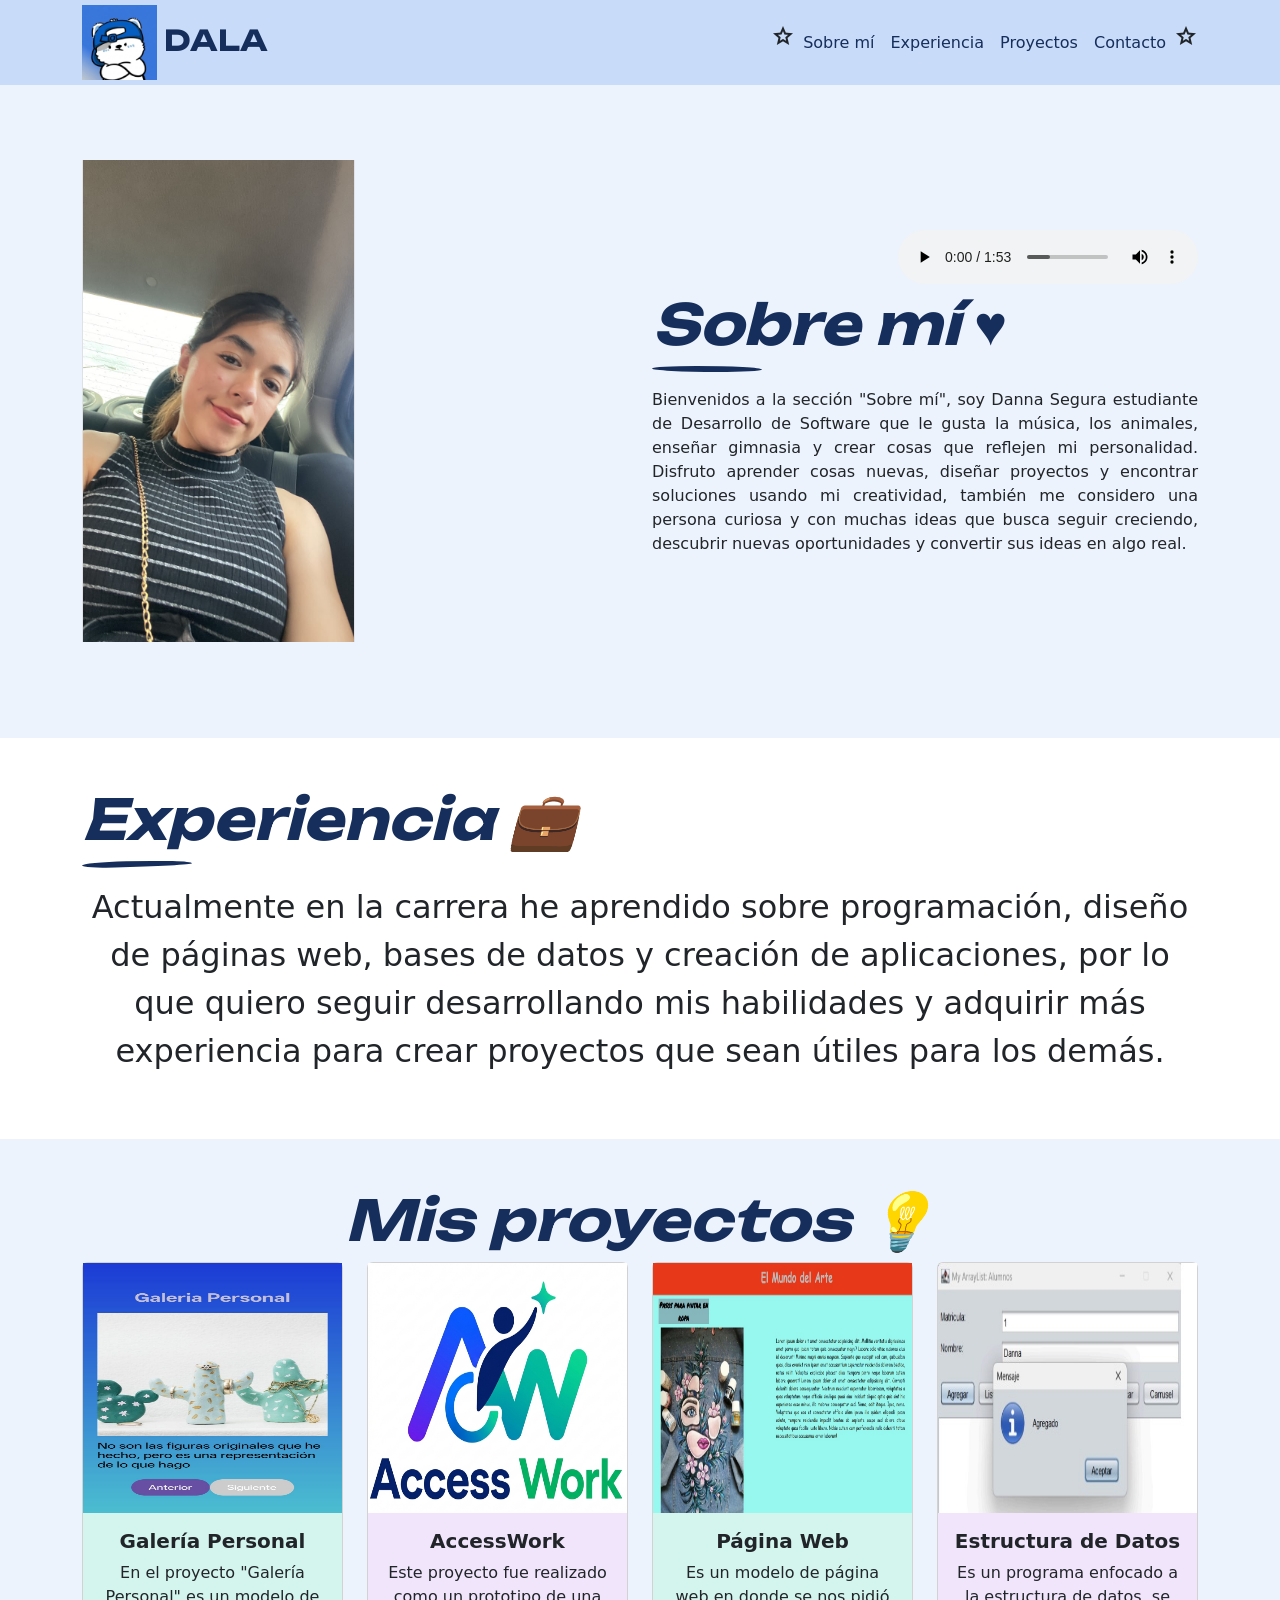
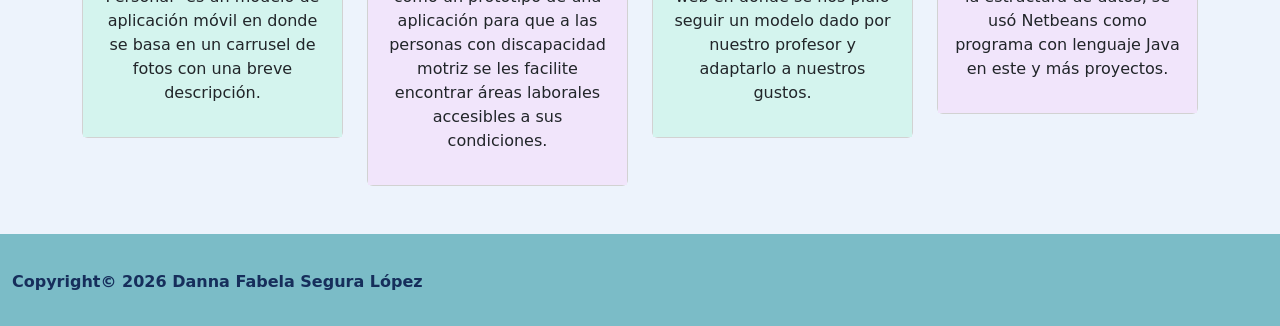
<file: Examen_sitioP/index.html>
<!DOCTYPE html>
    <html lang="en">
    <head>
        <meta charset="UTF-8">
        <meta name="viewport" content="width=device-width, initial-scale=1.0">
        
    <!--     <link href="https://cdn.jsdelivr.net/npm/bootstrap@5.3.8/dist/css/bootstrap.min.css" rel="stylesheet" integrity="sha384-sRIl4kxILFvY47J16cr9ZwB07vP4J8+LH7qKQnuqkuIAvNWLzeN8tE5YBujZqJLB" crossorigin="anonymous">
    -->   
    <link rel="stylesheet" href="https://fonts.googleapis.com/css2?family=Material+Symbols+Outlined:opsz,wght,FILL,GRAD@20..48,100..700,0..1,-50..200&icon_names=star" />
    <link href="https://fonts.googleapis.com/css2?family=Unbounded:wght@200..900&display=swap" rel="stylesheet">
    <link rel="stylesheet" href="css/bootstrap.min.css">
    <link rel="stylesheet" href="css/estilos.css">    
        
      <link rel="icon" type="image/png" href="iconos/logo.png">        
      <title>DALA</title>
    </head>
    <body>

    <header class="navbar navbar-expand-lg py-0 navbar-dark fixed-top">
         <nav class="container">
            <a class="navbar-brand" href="#">
                <img src="iconos/logo.png" alt="Logo" class="d-inline-block align-text-middle logotipo">
                DALA
            </a>
            <button class="navbar-toggler" type="button" data-bs-toggle="collapse" data-bs-target="#navbarNavAltMarkup" aria-controls="navbarNavAltMarkup" aria-expanded="false" aria-label="Toggle navigation">
            <span class="navbar-toggler-icon"></span>
            </button>
            <div class="collapse navbar-collapse" id="navbarNavAltMarkup">
                <div class="navbar-nav ms-auto">
                   <span class="material-symbols-outlined">
                    star
                    </span>
                    <a class="nav-link" href="#sobremi">Sobre mí</a>
                    <a class="nav-link" href="#experiencia">Experiencia</a>
                    <a class="nav-link" href="#proyectos">Proyectos</a>
                    <a class="nav-link" href="contacto.html">Contacto</a>
                    <span class="material-symbols-outlined">
                      star
                      </span>
                </div>
            </div>
        </nav>
    </header>

    <section id="sobremi" class="container py-5 my-5">
        <div class="row align-items-center">
            <figure class="col-lg-6 col-md-10 mx-auto mb-4 mb-lg-0">
                <img src="imagenes/Mifoto.jpeg" alt="yo" class="img-fluid border-start border-end border2" id="foto">
            </figure>
            <ar class="col-lg-6 col-md-10 mx-auto text-center text-lg-end">
        <audio src="medios/audio/cancionC.mp3" controls></audio>
                <h1 class="display-4 fw-bold text-lg-start fst-italic">Sobre mí &#9829</h1>
                <div class="mb-3 mx-auto mx-lg-0" style="width: 110px; height: 6px; background-color: #162e5b; border-radius: 40% 60%;"></div>
                <p id="parrafo" class="collapse d-lg-block">
                  Bienvenidos a la sección "Sobre mí", soy Danna Segura estudiante de Desarrollo de Software que le gusta la música, los animales, enseñar gimnasia y crear cosas que reflejen mi personalidad. Disfruto aprender cosas nuevas, diseñar proyectos y encontrar soluciones usando mi creatividad, también me considero una persona curiosa y con muchas ideas que busca seguir creciendo, descubrir nuevas oportunidades y convertir sus ideas en algo real.
                </p>
                <a class="btn btn-primary d-lg-none" data-bs-toggle="collapse" href="#parrafo" role="button" aria-expanded="false" aria-controls="parrafo">
                    Link with href
                </a>
                </article>
        </div>
    </section>

        <section id="experiencia" class="text-center py-5">
            <article class="container">
                <h1 class="display-4 fw-bold text-lg-start fst-italic">Experiencia &#128188</h1>
                <div class="mb-3" style="width: 110px; height: 6px; background-color: #162e5b; border-radius: 40% 60% 70% 30% / 50% 60% 40% 50%; transform: rotate(-1.5deg); margin-top: 4px;"></div>
                <p class="fs-2 tex-justify">Actualmente en la carrera he aprendido sobre programación, diseño de páginas web, bases de datos y creación de aplicaciones,
                por lo que quiero seguir desarrollando mis habilidades y adquirir más experiencia para crear proyectos que sean útiles para los demás.
                </p>
            </article>
        </section>

        <section id="proyectos" class="container py-5 color: #162e5b;">
            <h1 class="display-4 fw-bold text-center fst-italic">Mis proyectos &#128161</h1>
            <div class="row">
                <article class="col-10 col-md-6 col-lg-3 offset-1 offset-md-0">
                    <div class="card">
                        <img src="imagenes/GaleriaP.jpeg" class="imagen1" alt="Galería Personal">
                        <div class="card-body" id="proyecto1">
                            <h5 class="card-title fw-bold text-start text-lg-center">Galería Personal</h5>
                            <p class="card-text d-none d-lg-flex text-center">En el proyecto "Galería Personal" es un modelo de aplicación móvil en donde se basa en un carrusel de fotos con una breve descripción.</p>
                            <a href="#" class="btn btn-primary d-lg-none"  data-bs-toggle="modal" data-bs-target="#proy_rv">Ver proyecto...</a>
                        </div>
                    </div>
                </article> 
               
                <article class="col-10 col-md-6 col-lg-3 offset-1 offset-md-0">
                    <div class="card">
                        <img src="imagenes/AccessWork.jpg" class="imagen1" alt="AccessWork">
                        <div class="card-body" id="proyecto2">
                            <h5 class="card-title fw-bold text-start text-lg-center">AccessWork</h5>
                            <p class="card-text d-none d-lg-flex text-center">Este proyecto fue realizado como un prototipo de una aplicación para que a las personas con discapacidad motriz se les facilite encontrar áreas laborales accesibles a sus condiciones.</p>
                            <a href="#" class="btn btn-primary d-lg-none"  data-bs-toggle="modal" data-bs-target="#proy_seg">Ver proyecto...</a>
                        </div>
                    </div>
                </article> 
                
                <article class="col-10 col-md-6 col-lg-3 offset-1 offset-md-0">
                    <div class="card">
                        <img src="imagenes/PaginaW.jpeg" class="imagen1" alt="Página Web">
                        <div class="card-body" id="proyecto1">
                            <h5 class="card-title fw-bold text-start text-lg-center">Página Web</h5>
                            <p class="card-text d-none d-lg-flex text-center">Es un modelo de página web en donde se nos pidió seguir un modelo dado por nuestro profesor y adaptarlo a nuestros gustos.</p>
                            <a href="#" class="btn btn-primary d-lg-none"  data-bs-toggle="modal" data-bs-target="#proy_des">Ver proyecto...</a>
                        </div>
                    </div>
                </article> 

                <article class="col-10 col-md-6 col-lg-3 offset-1 offset-md-0">
                    <div class="card">
                        <img src="imagenes/ProgramaED.jpeg" class="imagen1" alt="Programacion ED">
                        <div class="card-body" id="proyecto2">
                            <h5 class="card-title fw-bold text-start text-lg-center">Estructura de Datos</h5>
                            <p class="card-text d-none d-lg-flex text-center">Es un programa enfocado a la estructura de datos, se usó Netbeans como programa con lenguaje Java en este y más proyectos.</p>
                            <a href="#" class="btn btn-primary d-lg-none"  data-bs-toggle="modal" data-bs-target="#proy_ra">Ver proyecto...</a>
                        </div>
                    </div>
                </article> 
            </div>
        </section>

        <footer class="container-fluid  text-center fw-bold">
          <p class="py-3"> Copyright©️ 2026 Danna Fabela Segura López</p>
        </footer>

<!--         Ventana Modal -->

<!-- Modal -->
<div class="modal fade" id="proy_rv" tabindex="-1" aria-labelledby="proy_rv" aria-hidden="true">
  <div class="modal-dialog">
    <div class="modal-content">
      <div class="modal-header">
        <h1 class="modal-title fs-5 fw-bold" id="exampleModalLabel">Galería Personal</h1>
        <button type="button" class="btn-close" data-bs-dismiss="modal" aria-label="Close"></button>
      </div>
      <div class="modal-body text-center">
          En el proyecto "Galería Personal" es un modelo de aplicación móvil en donde se basa en un carrusel de fotos con una breve descripción.      </div>
      <div class="modal-footer">
        <button type="button" class="btn btn-secondary" data-bs-dismiss="modal">Close</button>
      </div>
    </div>
  </div>
</div>

<!-- Segundo Modal -->
<div class="modal fade" id="proy_seg" tabindex="-1" aria-labelledby="proy_seg" aria-hidden="true">
  <div class="modal-dialog">
    <div class="modal-content">
      <div class="modal-header">
        <h1 class="modal-title fs-5 fw-bold" id="exampleModalLabel">AccessWork</h1>
        <button type="button" class="btn-close" data-bs-dismiss="modal" aria-label="Close"></button>
      </div>
      <div class="modal-body text-center">
          Este proyecto fue realizado como un prototipo de una aplicación para que a las personas con discapacidad motriz se les facilite encontrar áreas laborales accesibles a sus condiciones.      </div>
      </div>
      <div class="modal-footer">
        <button type="button" class="btn btn-secondary" data-bs-dismiss="modal">Close</button>
      </div>
    </div>
  </div>
</div>

<!-- Tercer Modal -->
<div class="modal fade" id="proy_des" tabindex="-1" aria-labelledby="proy_des" aria-hidden="true">
  <div class="modal-dialog">
    <div class="modal-content">
      <div class="modal-header">
        <h1 class="modal-title fs-5 fw-bold" id="exampleModalLabel">Página Web</h1>
        <button type="button" class="btn-close" data-bs-dismiss="modal" aria-label="Close"></button>
      </div>
      <div class="modal-body text-center">
          Es un modelo de página web en donde se nos pidió seguir un modelo dado por nuestro profesor y adaptarlo a nuestros gustos.
      </div>
      <div class="modal-footer">
        <button type="button" class="btn btn-secondary" data-bs-dismiss="modal">Close</button>
      </div>
    </div>
  </div>
</div>

<!--Cuarto Modal -->
<div class="modal fade" id="proy_ra" tabindex="-1" aria-labelledby="proy_ra" aria-hidden="true">
  <div class="modal-dialog">
    <div class="modal-content">
      <div class="modal-header">
        <h1 class="modal-title fs-5 fw-bold" id="exampleModalLabel">Modal title</h1>
        <button type="button" class="btn-close" data-bs-dismiss="modal" aria-label="Close"></button>
      </div>
      <div class="modal-body text-center">
        Es un programa enfocado a la estructura de datos, se usó Netbeans como programa con lenguaje Java en este y más proyectos.      </div>
      <div class="modal-footer">
        <button type="button" class="btn btn-secondary" data-bs-dismiss="modal">Close</button>
      </div>
    </div>
  </div>
</div>
<!--         <button type="button" class="btn btn-warning">Primary</button>
 -->
    <!--      <script src="https://cdn.jsdelivr.net/npm/bootstrap@5.3.8/dist/js/bootstrap.bundle.min.js" integrity="sha384-FKyoEForCGlyvwx9Hj09JcYn3nv7wiPVlz7YYwJrWVcXK/BmnVDxM+D2scQbITxI" crossorigin="anonymous"></script>
    -->

    <script src = "js/bootstrap.min.js"></script>
    </body>
    </html>
</file>
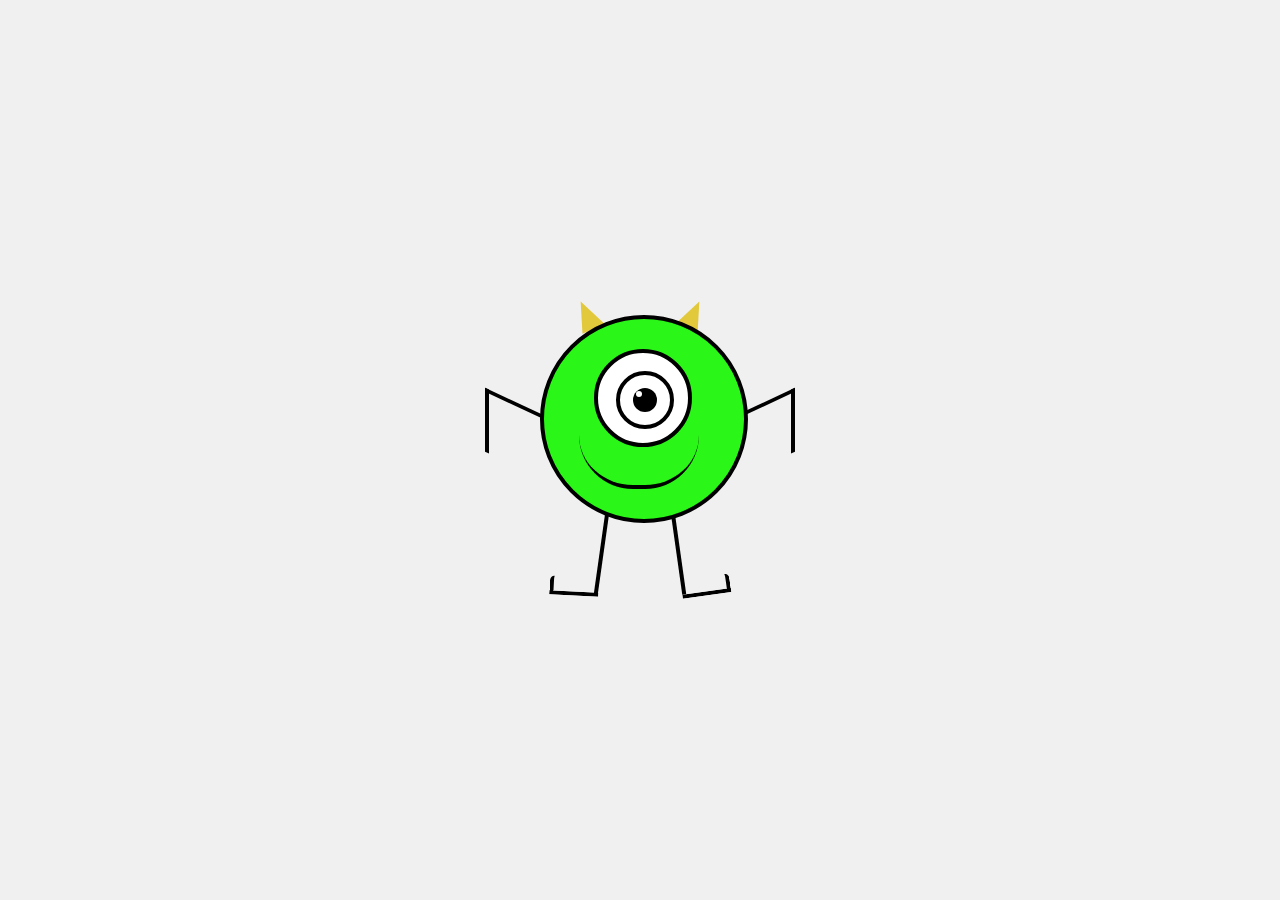
<file: personaje_caricatura/index.html>
<!DOCTYPE html>
<html lang="en">
<head>
    <meta charset="UTF-8">
    <meta name="viewport" content="width=device-width, initial-scale=1.0">
    <title>Mike Wasauski</title>
    <link rel="stylesheet" href="css/estilos.css">
</head>
<body>
    <div class="mike-container">
    <!-- Cuernos -->
    <div class="cuerno izq"></div>
    <div class="cuerno der"></div>

    <!-- Brazos -->
    <div class="brazo izq"></div>
    <div class="brazo der"></div>

    <!-- Cuerpo y Cara -->
    <div class="cuerpo">
      <div class="ojo-exterior">
        <div class="iris">
          <div class="pupila"></div>
        </div>
      </div>
      <div class="boca"></div>
    </div>

    <!-- Piernas y Pies -->
    <div class="pierna izq">
      <div class="pie"></div>
    </div>
    <div class="pierna der">
      <div class="pie"></div>
    </div>
  </div>
</body>
</html>
</file>
<file: Examen_sitioP/css/estilos.css>
@import url('https://fonts.googleapis.com/css2?family=Unbounded:wght@200..900&display=swap');

@font-face {
    font-family: "Redes";
    src: url("../font/Grunge-Social-Media.ttf");
}
@font-face {
    font-family: "Unbounded";
    src: url("../font/Unbounded-VariableFont_wght.ttf");
}

.logotipo{
    width: 75px;
}

.navbar-brand{
    font-weight: bold;
    color: #162e5b;
    font-family: "Unbounded", sans-serif;
    font-size: 1.8rem;
}
.nav-link, footer{
    color: #162e5b;
}

.nav-link:hover{
    color: #749ad4;
}

header, footer{
    background-color: #c8dbf8;
}
body{
    background-color: #edf3fc;
}
#sobremi{
    margin-top: 7rem !important;
}
#parrafo{
    text-align: justify;
}
h1{
    color: #162e5b;
}
#experiencia{
    background-color: #fff;
}
#proyecto1{
    background-color: #d4f4ee;
}
#proyecto2{
    background-color: #f1e5fb;
}
.imagen1{
    width: 100%;
    height: 250px;
}
#mapa{
    height: 300px;
}
#foto{
    width: 50%;
    height: 60%;
}

/*-------------------PAGINA DE CONTACTO----------------------*/

.contenedor{
        text-align: center;
        padding: 70px;
}
h2.titulo, #boton, h1{
    font-family: "Unbounded", sans-serif;
    color: #162e5b;
}
#menu_contact{
    background: url(../image/pxfuel.jpg)no-repeat fixed;
    background-size: cover;
}
#glass_estilo{
    width: 50%;
    margin: 0 auto;
    background-color: rgba(39, 119, 240, 0.438);
    border: 1px solid #fff;
    padding: 25px;
    backdrop-filter: blur(5px);
}
    input{
        width: 90%;
        font-size: 1rem;
        color: #1a0ec7;
        margin: 10px;
        padding: 8px;
        border: none;
    }

    input:focus{
        outline: 0px;
        background-color: #fff;
        color: #162e5b;
    }

    input[type = "submit"]{
        font-family:Bubbler, cursive;
        color: #0c0c0c;
        letter-spacing: 2px;
        background-color: #5fafff;
        width: 130px;
        font-weight: bold;
        border-radius: 10px;
    }

    input[type = "submit"]:hover{
        background-color: #fff;
        color: #5fafff;
        cursor: pointer;
    }
#mapa{
    width: 100%;
    height: 300px;
    margin-top: 60px;
}

/*------------------- MENU MEDIA -------------------------*/

#menu_media{
    background-color: #7bd1ca;
}
    .multimedios{
        width: 50%;
        display: inline-block;
        vertical-align: middle;
        margin-bottom: 30px;
    }

    #youtube, #promo{
        width: 90%;
        height: 400px;
    }

/*-------- FOOTER ------*/

footer{
    background-color: #7bbcc7;
    padding: 20px 50px 0px;
    display: flex;
    justify-content: space-between;
    align-items: center;
}
    #redes, #derechos{
        width: 50%;
        display: inline-block;
        vertical-align: middle;
    }

    #redes a{
            font-family: Redes, cursive;
            text-decoration: none;
        }

    #derechos{
        font-size: 1rem;
        color: #0e0d0d;
        font-family: Chilanka, cursive;
        text-align: right;
        margin: 0;
    }
    .icono{
            color: #061255;
            font-size: 4rem;
        }
</file>
<file: personaje_caricatura/css/estilos.css>
body {
  background-color: #f0f0f0;
  display: flex;
  justify-content: center;
  align-items: center;
  min-height: 100vh;
  margin: 0;
}

/* Contenedor principal */
.mike-container {
  position: relative;
  width: 400px;
  height: 450px;
}

/* --- CUERPO  --- */
.cuerpo {
  position: absolute;
  top: 90px;
  left: 100px;
  width: 200px;
  height: 200px;
  background: #2af717;
  border: 4px solid #000000;
  border-radius: 50%;
  z-index: 2;
}

/* --- CUERNOS --- */
.cuerno {
  position: absolute;
  top: 75px;
  width: 0;
  height: 0;
  border-left: 12px solid transparent;
  border-right: 12px solid transparent;
  border-bottom: 30px solid #e2c93b;
  z-index: 1;
}

.cuerno.izq {
  left: 135px;
  transform: rotate(-25deg);
}

.cuerno.der {
  right: 135px;
  transform: rotate(25deg);
}

/* --- OJO --- */
.ojo-exterior {
  position: absolute;
  top: 30px;
  left: 50px;
  width: 90px;
  height: 90px;
  border: 4px solid #000000;
  border-radius: 50%;
  background: #ffffff;
}

.iris {
  position: absolute;
  top: 18px;
  left: 18px;
  width: 50px;
  height: 50px;
  border: 4px solid #000000;
  border-radius: 50%;
}

.pupila {
  position: absolute;
  top: 13px;
  left: 13px;
  width: 24px;
  height: 24px;
  background: #000000;
  border-radius: 50%;
}

/* Brillo dentro del ojo */
.pupila::after {
  content: "";
  position: absolute;
  top: 3px;
  left: 3px;
  width: 6px;
  height: 6px;
  background: #ffffff;
  border-radius: 50%;
}

/* --- SONRISA --- */
.boca {
  position: absolute;
  bottom: 30px;
  left: 35px;
  width: 120px;
  height: 50px;
  border-bottom: 4px solid #000000;
  border-radius: 0 0 60px 60px;
}

/* --- BRAZOS --- */
.brazo {
  position: absolute;
  top: 180px;
  width: 70px;
  height: 60px;
  border: 4px solid #000000;
  border-bottom: none;
  z-index: 1;
}

.brazo.izq {
  left: 45px;
  border-right: none;
  transform: skewY(25deg);
}

.brazo.der {
  right: 45px;
  border-left: none;
  transform: skewY(-25deg);
}

/* --- PIERNAS Y PIES --- */
.pierna {
  position: absolute;
  top: 280px;
  width: 4px;
  height: 90px;
  background: #000000;
  z-index: 1;
}

.pierna.izq {
  left: 160px;
  transform: rotate(8deg);
}

.pierna.der {
  right: 160px;
  transform: rotate(-8deg);
}

.pie {
  position: absolute;
  bottom: -4px;
  width: 45px;
  height: 15px;
  border-bottom: 4px solid #000000;
  border-left: 4px solid #000000;
  border-radius: 5px 0 0 0;
}

.pierna.izq .pie {
  right: 0;
  transform: rotate(-5deg);
}

.pierna.der .pie {
  left: 0px;
  transform: scaleX(-1) rotate(0deg);
}
</file>
